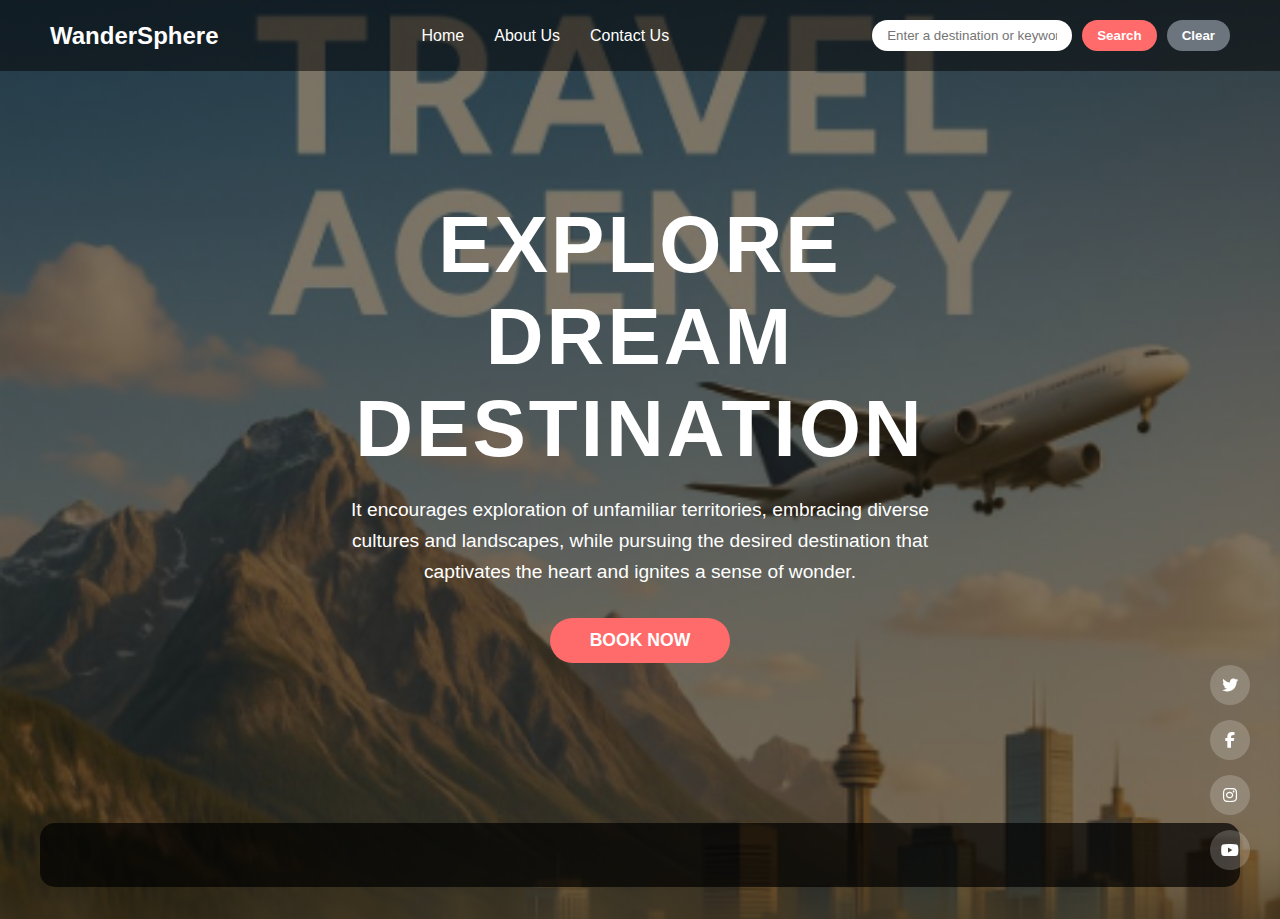
<file: index.html>
<!DOCTYPE html>
<html lang="en">
<head>
    <meta charset="UTF-8">
    <meta name="viewport" content="width=device-width, initial-scale=1.0">
    <title>WanderSphere| Discover Your Dream Destination</title>
    <link rel="stylesheet" href="wander_sphere.css">
    <link rel="stylesheet" href="https://cdnjs.cloudflare.com/ajax/libs/font-awesome/6.4.0/css/all.min.css">
</head>
<body class="home-page"> <!-- Añadida clase para página home -->
    <!-- Navbar -->
    <nav class="navbar">
        <div class="nav-brand">WanderSphere</div>
        <ul class="nav-links">
            <!-- Corregidos todos los enlaces para ser consistentes -->
            <li><a href="index.html" class="active">Home</a></li>
            <li><a href="about.html">About Us</a></li>
            <li><a href="contact.html">Contact Us</a></li>
        </ul>
        <div class="search-bar">
            <input type="text" id="search-input" placeholder="Enter a destination or keyword">
            <button id="search-btn">Search</button>
            <button id="reset-btn">Clear</button>
        </div>
    </nav>

    <!-- Hero Section corregida -->
    <section class="hero">
        <h1>EXPLORE <span>DREAM</span> <span>DESTINATION</span></h1>
        <p>It encourages exploration of unfamiliar territories, embracing diverse cultures and landscapes, while pursuing the desired destination that captivates the heart and ignites a sense of wonder.</p>
        <button class="book-btn">BOOK NOW</button>
    </section>

    <section id="recommendation-results">
        <!-- Los resultados aparecerán aquí dinámicamente -->
    </section>
      
    <!-- Social Media -->
    <div class="social-icons">
        <a href="#"><i class="fab fa-twitter"></i></a>
        <a href="#"><i class="fab fa-facebook-f"></i></a>
        <a href="#"><i class="fab fa-instagram"></i></a>
        <a href="#"><i class="fab fa-youtube"></i></a>
    </div>

    <script src="wander_sphere.js"></script> <!-- Corregida la ruta del JS -->
</body>
</html>
</file>
<file: wander_sphere.css>
/* Reset y estilos base */
* {
    margin: 0;
    padding: 0;
    box-sizing: border-box;
    font-family: 'Segoe UI', Tahoma, Geneva, Verdana, sans-serif;
}

}

body {
   
    background: linear-gradient(rgba(0, 0, 0, 0.5), rgba(0, 0, 0, 0.5)), url('/images/travel1.png');
    background-size: cover;
    background-position: center;
    background-attachment: fixed;
}
/* Navbar */
.navbar {
    display: flex;
    justify-content: space-between;
    align-items: center;
    padding: 20px 50px;
    background-color: rgba(0, 0, 0, 0.5);
}

.nav-brand {
    font-size: 24px;
    font-weight: bold;
}

.nav-links {
    display: flex;
    list-style: none;
}

.nav-links li {
    margin: 0 15px;
}

.nav-links a {
    text-decoration: none;
    color: white;
    font-weight: 500;
}

.search-bar {
    display: flex;
    gap: 10px;
}

.search-bar input {
    padding: 8px 15px;
    border: none;
    border-radius: 20px;
    width: 200px;
}

.search-bar button {
    padding: 8px 15px;
    border: none;
    border-radius: 20px;
    cursor: pointer;
    font-weight: bold;
}

#search-btn {
    background-color: #ff6b6b;
    color: white;
}

#reset-btn {
    background-color: #6c757d;
    color: white;
}

/* Hero Section */
.hero {
    display: flex;
    flex-direction: column;
    justify-content: center;
    align-items: center;
    text-align: center;
    height: 80vh;
    padding: 0 20px;
}

.hero h1 {
    font-size: 5rem;
    text-transform: uppercase;
    letter-spacing: 3px;
    margin-bottom: 20px;
}

.hero h1 span {
    display: block;
}

.hero p {
    font-size: 1.2rem;
    max-width: 600px;
    line-height: 1.6;
    margin-bottom: 30px;
}

.book-btn {
    padding: 12px 40px;
    background-color: #ff6b6b;
    color: white;
    border: none;
    border-radius: 30px;
    font-size: 1.1rem;
    font-weight: bold;
    cursor: pointer;
    transition: all 0.3s ease;
}

.book-btn:hover {
    background-color: #ff5252;
    transform: translateY(-3px);
    box-shadow: 0 5px 15px rgba(0, 0, 0, 0.3);

}

.background-image {
    position: fixed;
    top: 0;
    left: 0;
    width: 100%;
    height: 100%;
    z-index: -1; /* Para que quede detrás del contenido */
}

.bg-image {
    width: 100%;
    height: 100%;
    object-fit: cover; /* Cubre todo el espacio sin distorsión */
    opacity: 0.7; /* Ajusta transparencia si necesitas */
}

/* Asegúrate que el contenido tenga fondo transparente */
body {
    margin: 0;
    color: white; /* Texto legible sobre la imagen */
}

.navbar, .hero {
    position: relative; /* Para que aparezcan sobre la imagen */
}

/* Social Icons */
.social-icons {
    position: fixed;
    bottom: 30px;
    right: 30px;
    display: flex;
    flex-direction: column;
    gap: 15px;
}

.social-icons a {
    display: flex;
    align-items: center;
    justify-content: center;
    width: 40px;
    height: 40px;
    border-radius: 50%;
    background-color: rgba(255, 255, 255, 0.2);
    color: white;
    text-decoration: none;
    transition: all 0.3s ease;
}

.social-icons a:hover {
    background-color: #ff6b6b;
    transform: translateY(-5px);
}

/* === Páginas específicas === */
body.home-page {
    background: linear-gradient(rgba(0, 0, 0, 0.5), rgba(0, 0, 0, 0.5)), url('images/travel1.png');
    background-size: cover;
}

body.about-page {
    background: linear-gradient(rgba(0, 0, 0, 0.5), rgba(0, 0, 0, 0.5)), url('images/travel2.png');
    background-size: cover;
}

/* Estilos para About Us */
.about-container {
    padding: 50px;
    max-width: 1200px;
    margin: 30px auto;
    background-color: rgba(0, 0, 0, 0.7);
    border-radius: 15px;
}

.team-grid {
    display: grid;
    grid-template-columns: repeat(auto-fit, minmax(300px, 1fr));
    gap: 30px;
    margin-top: 40px;
}

.team-card {
    background: rgba(255, 255, 255, 0.1);
    padding: 25px;
    border-radius: 10px;
}

/* Estilos para Contact Page */
body.contact-page {
    background: linear-gradient(rgba(0, 0, 0, 0.5), rgba(0, 0, 0, 0.5)), url('images/travel3.png');
    background-size: cover;
}

.contact-container {
    max-width: 1000px;
    margin: 30px auto;
    padding: 40px;
    background-color: rgba(0, 0, 0, 0.7);
    border-radius: 15px;
    display: grid;
    grid-template-columns: 1fr 1fr;
    gap: 40px;
}

.contact-container h1 {
    grid-column: 1 / -1;
    text-align: center;
    font-size: 3rem;
    color: #ff6b6b;
    margin-bottom: 20px;
}

.contact-info {
    padding: 20px;
}

.contact-info h2 {
    color: #ff6b6b;
    margin: 20px 0 10px;
    font-size: 1.5rem;
    display: flex;
    align-items: center;
    gap: 10px;
}

.contact-info p {
    margin-left: 30px;
    line-height: 1.6;
}

.contact-form {
    padding: 20px;
}

.form-group {
    margin-bottom: 20px;
}

.form-group label {
    display: block;
    margin-bottom: 8px;
    color: #ff6b6b;
    font-weight: 500;
}

.form-group input,
.form-group textarea {
    width: 100%;
    padding: 12px;
    border: 1px solid rgba(255, 255, 255, 0.2);
    border-radius: 8px;
    background-color: rgba(255, 255, 255, 0.1);
    color: white;
    font-size: 1rem;
}

.form-group textarea {
    resize: vertical;
    min-height: 150px;
}

.submit-btn {
    background-color: #ff6b6b;
    color: white;
    border: none;
    padding: 12px 30px;
    border-radius: 30px;
    font-size: 1.1rem;
    cursor: pointer;
    transition: all 0.3s ease;
    width: 100%;
    margin-top: 10px;
}

.submit-btn:hover {
    background-color: #ff5252;
    transform: translateY(-3px);
    box-shadow: 0 5px 15px rgba(0, 0, 0, 0.3);
}

/* Estilos para resultados de recomendaciones */
#recommendation-results {
    padding: 30px;
    margin-top: 30px;
    background-color: rgba(0, 0, 0, 0.7);
    border-radius: 15px;
}

#recommendation-results h2 {
    color: #ff6b6b;
    margin-bottom: 20px;
    text-align: center;
}

.recommendation-card {
    background: rgba(255, 255, 255, 0.1);
    border-radius: 10px;
    padding: 20px;
    margin-bottom: 20px;
    backdrop-filter: blur(5px);
}

.recommendation-card img {
    width: 100%;
    height: 200px;
    object-fit: cover;
    border-radius: 8px;
    margin-bottom: 15px;
}

.recommendation-card h3 {
    color: #ff6b6b;
    margin-bottom: 10px;
}

.no-results, .error {
    color: white;
    text-align: center;
    padding: 20px;
}


/* Recommendation Results Section */
#recommendation-results {
    padding: 2rem;
    margin: 2rem auto;
    max-width: 1200px;
}

.recommendation-card {
    background: rgba(255, 255, 255, 0.1);
    border-radius: 10px;
    overflow: hidden;
    margin-bottom: 2rem;
    box-shadow: 0 4px 8px rgba(0, 0, 0, 0.2);
    display: flex;
    transition: transform 0.3s ease;
}

.recommendation-card:hover {
    transform: translateY(-5px);
}

.recommendation-card img {
    width: 40%;
    height: 250px;
    object-fit: cover;
}

.card-content {
    padding: 1.5rem;
    width: 60%;
}

.card-content h3 {
    color: #ff6b6b;
    font-size: 1.5rem;
    margin-bottom: 1rem;
}

.card-content p {
    color: #e0e0e0;
    line-height: 1.6;
    margin-bottom: 1.5rem;
}

.btn-book {
    background-color: #ff6b6b;
    color: white;
    border: none;
    padding: 0.75rem 1.5rem;
    border-radius: 25px;
    font-size: 1rem;
    cursor: pointer;
    transition: all 0.3s ease;
}

.btn-book:hover {
    background-color: #ff5252;
    transform: translateY(-2px);
    box-shadow: 0 4px 8px rgba(0, 0, 0, 0.2);
}

.no-results, .error {
    color: white;
    text-align: center;
    padding: 2rem;
    font-size: 1.2rem;
}

/* Responsive Design */
@media (max-width: 768px) {
    .recommendation-card {
        flex-direction: column;
    }
    
    .recommendation-card img,
    .card-content {
        width: 100%;
    }
    
    .recommendation-card img {
        height: 200px;
    }
}
</file>
